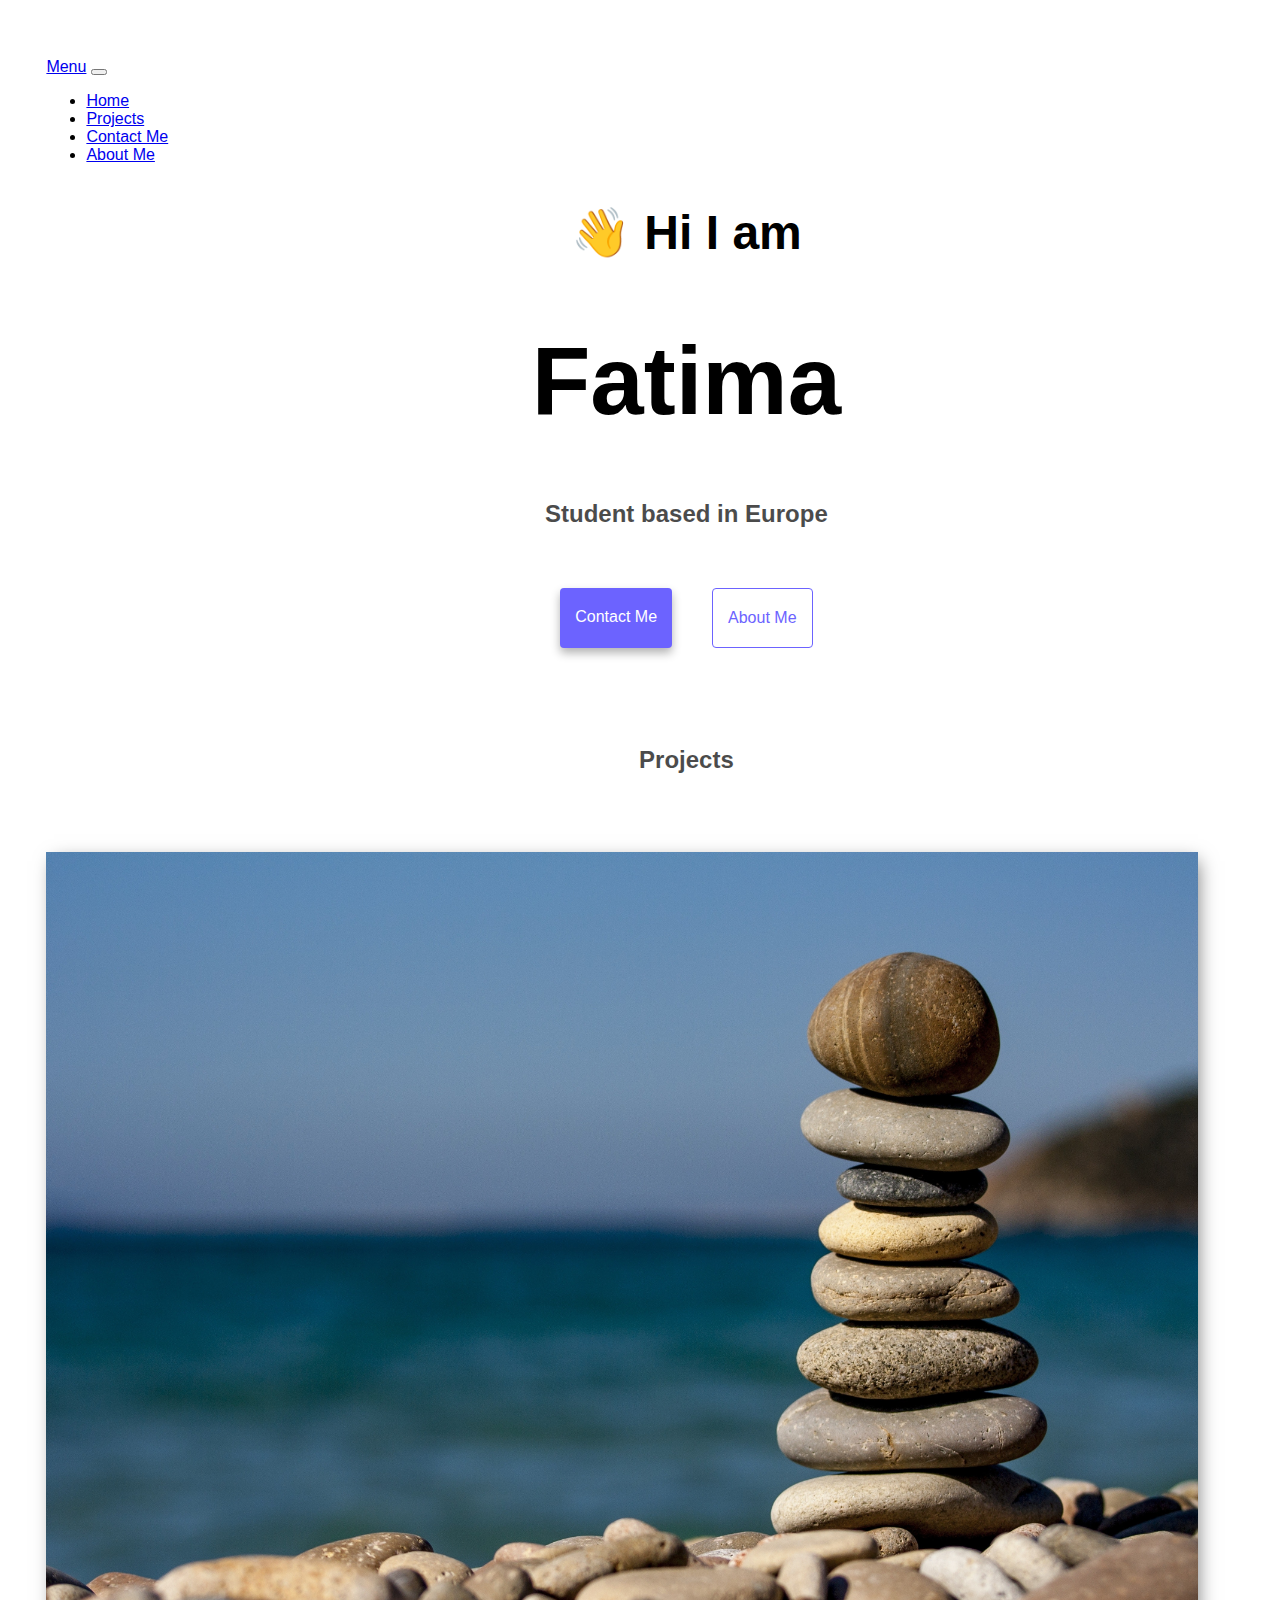
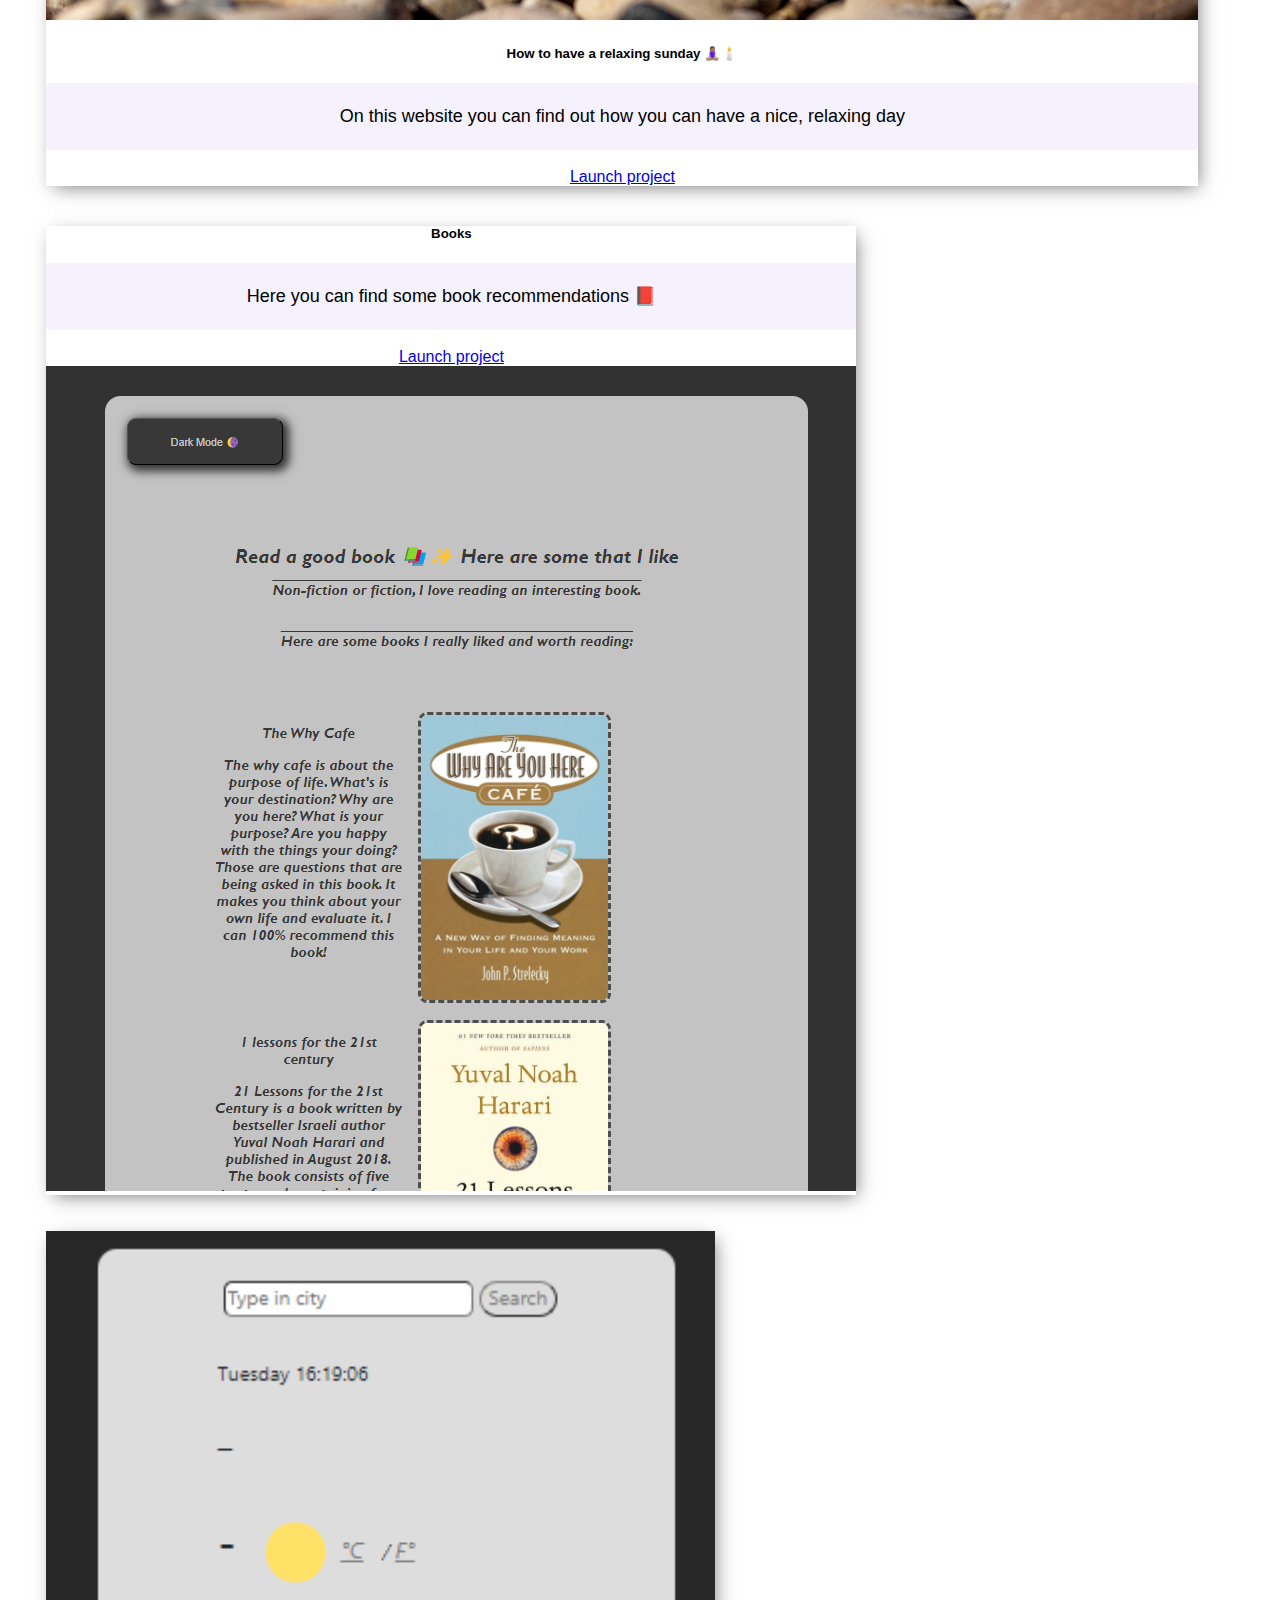
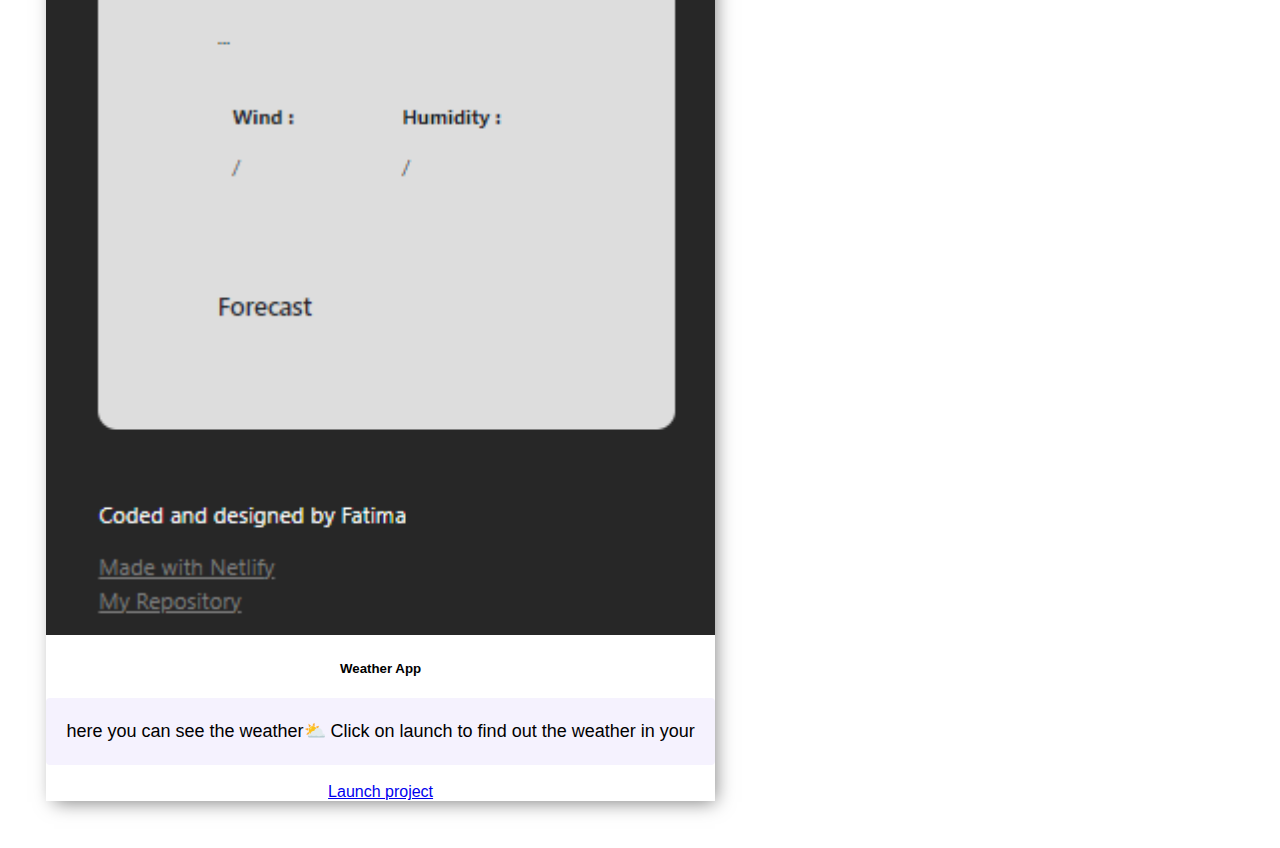
<file: index.html>
<!DOCTYPE html>
<html lang="en">
  <head>
    <meta charset="UTF-8" />
    <meta http-equiv="X-UA-Compatible" content="IE=edge" />
    <meta name="description" content="Home Page" />
    <meta name="viewport" content="width=device-width, initial-scale=1.0" />
    <title>Fatima</title>
    <link rel="stylesheet" href="style.css" />
    <link
      href="https://cdn.jsdelivr.net/npm/bootstrap@5.3.0-alpha3/dist/css/bootstrap.min.css"
      rel="stylesheet"
      integrity="sha384-KK94CHFLLe+nY2dmCWGMq91rCGa5gtU4mk92HdvYe+M/SXH301p5ILy+dN9+nJOZ"
      crossorigin="anonymous"
    />
    <script
      src="https://cdn.jsdelivr.net/npm/bootstrap@5.3.0-alpha3/dist/js/bootstrap.bundle.min.js"
      integrity="sha384-ENjdO4Dr2bkBIFxQpeoTz1HIcje39Wm4jDKdf19U8gI4ddQ3GYNS7NTKfAdVQSZe"
      crossorigin="anonymous"
    ></script>
  </head>
  <nav class="navbar navbar-expand-lg bg-body-tertiary">
    <div class="container-fluid">
      <a class="navbar-brand" href="#" target="_blank">Menu</a>
      <button
        class="navbar-toggler"
        type="button"
        data-bs-toggle="collapse"
        data-bs-target="#navbarNav"
        aria-controls="navbarNav"
        aria-expanded="false"
        aria-label="Toggle navigation"
      >
        <span class="navbar-toggler-icon"></span>
      </button>
      <div class="collapse navbar-collapse w-100" id="navbarNav">
        <ul class="navbar-nav">
          <li class="nav-item">
            <a
              class="nav-link active"
              aria-current="page"
              href="#"
              target="_blank"
              >Home</a
            >
          </li>
          <li class="nav-item">
            <a class="nav-link" href="#projects" target="_blank">Projects</a>
          </li>
          <li class="nav-item">
            <a class="nav-link" href="#" target="_blank">Contact Me</a>
          </li>
          <li class="nav-item">
            <a class="nav-link" href="about.html" target="_blank">About Me</a>
          </li>
        </ul>
      </div>
    </div>
  </nav>
  
  <body>
    <h2>👋 Hi I am</h2>
    <h1>Fatima</h1>
    <h3>Student based in Europe</h3>
    <div class="navigation-links">
      <a href="about.html#contact" class="contact-link" target="_blank"
        >Contact me</a
      >
      <a href="about.html" class="about-link" target="_blank">About me</a>
    </div>
    <br /><br /><br />
    <h3 id="projects">Projects</h3>
    <br /><br /><br />

    <div class="card mb-3" style="max-width:90%" class="card-container">
      <div class="row g-0">
        <div class="col-md-4">
          <img
            src="images/stones.png"
            class="img-fluid rounded-start"
            alt="image with stones which are stacked"
            style="width:100%;"
          />
        </div>
        <div class="col-md-8">
          <div class="card-body">
            <h5 class="card-title">How to have a relaxing sunday 🧘🏽‍♀️🕯️</h5>
            <p class="card-text">
              On this website you can find out how you can have a nice, relaxing
              day
            </p>
            <a
              href="https://www.shecodes.io/workshops/shecodes-basics-a0b33cd6-9dfc-4cea-bd4b-6ea3d75f7132/projects/1306795"
              class="btn btn-primary"
              target="_blank"
              >Launch project</a
            >
          </div>
        </div>
      </div>
    </div>
    <br />

    <div class="card mb-3" style="max-width:90%" class="card-container">
      <div class="row g-0">
        <div class="col-md-8">
          <div class="card-body">
            <h5 class="card-title">Books</h5>
            <p class="card-text">
              Here you can find some book recommendations 📕
            </p>
            <a
              href="https://www.shecodes.io/workshops/shecodes-basics-add-on-d2b7c3d8-28ae-4d49-b0e3-865c2ce1a353/projects/1315919"
              class="btn btn-primary"
              target="_blank"
              >Launch project</a
            >
          </div>
        </div>
        <div class="col-md-4">
          <img
            src="images/books.png"
            class="img-fluid rounded-start"
            alt="screenshot of book webpage"
            style="width:100%;"
          />
        </div>
      </div>
    </div>
    <br />

    <br>
    <div class="card mb-3" style="max-width:90%" class="card-container">
      <div class="row g-0">
        <div class="col-md-4">
          <img
            src="images/weatherapp.png"
            class="img-fluid rounded-start"
            alt="weather app preview"
            style="width: 100%;"
          />
        </div>
        <div class="col-md-8">
          <div class="card-body">
            <h5 class="card-title">Weather App</h5>
            <p class="card-text">
              here you can see the weather⛅ Click on launch to find out the weather in your
            </p>
            <a
            href="https://www.shecodes.io/workshops/shecodes-plus-0a53b5fe-7c61-4aa6-9b22-f305bb004b91/projects/1468140"
            class="btn btn-primary"
            target="_blank"
              >Launch project</a
            >
          </div>
        </div>
      </div>
    </div>
    
  </body>
  <style>
    :root {
    --primary-color: #6c63ff;
    --secondary-color: #f5f2fe;
    --box-shadow: 0 5px 10px rgba(0, 0, 0, 0.3);
  }
  
  body {

    font-family: Arial, Helvetica, sans-serif;
    width: 100%;
    height: 100%;
    margin-top: 20px;
			padding: 3%;
  }


  h1,
  h2,
  h3 {
    text-align: center;
  }
  
  h1 {
    font-size: 96px;
  }
  
  h2 {
    font-size: 48px;
  }
  
  h3 {
    font-size: 24px;
    opacity: 0.7;
  }
  
  p {
    background: var(--secondary-color);
    padding: 20px;
    border-radius: 4px;
    font-size: 18px;
    line-height: 1.5;
    text-align: center;
  }
  
  .navigation-links {
    display: flex;
    margin-top: 40px;
    justify-content: center;
  }
  
  .navigation-links a {
    margin: 20px;
    border-radius: 4px;
    padding: 20px 15px;
    text-decoration: none;
    text-transform: capitalize;
  }
  
  .contact-link {
    background: var(--primary-color);
    box-shadow: var(--box-shadow);
    color: white;
  }
  
  .about-link {
    color: var(--primary-color);
    border: 1px solid var(--primary-color);
  }
  
  .homepage-link {
    color: var(--primary-color);
    text-align: center;
    display: block;
  }
  
  .about-paragraphs {
    display: flex;
    margin: 30px 0;
  }
  
  .about-paragraphs p {
    margin: 10px;
  }
  
  .email-link {
    display: flex;
    justify-content: center;
    color: var(--primary-color);
    font-size: 28px;
    text-decoration: none;
  }
  
  .email-link:hover {
    text-decoration: underline;
  }
  

  
  .card {
    border: none;
    box-shadow: 4px 5px 18px -4px rgba(0, 0, 0, 0.52);
    width: max-content;
    height: max-content;
    transition: 0.3s;
    text-align: center;

  }

  .card-img {
    border-radius: 0;
    width: 100%;
  }
  

  .card mb-3 {
    border: none;
  }

  .card:hover {
    box-shadow: 0 8px 16px 0 rgba(0,0,0,0.2);
  }
  
  .card img {
    width: 100%;
  }
  
  .card-container {

    width: 90%;
      margin: auto;
      display:flexbox;
      flex-wrap: wrap;
  }

  

  
@media (max-width: 767px) {
}

@media (min-width: 768px) {
}
  </style>
</html>
</file>
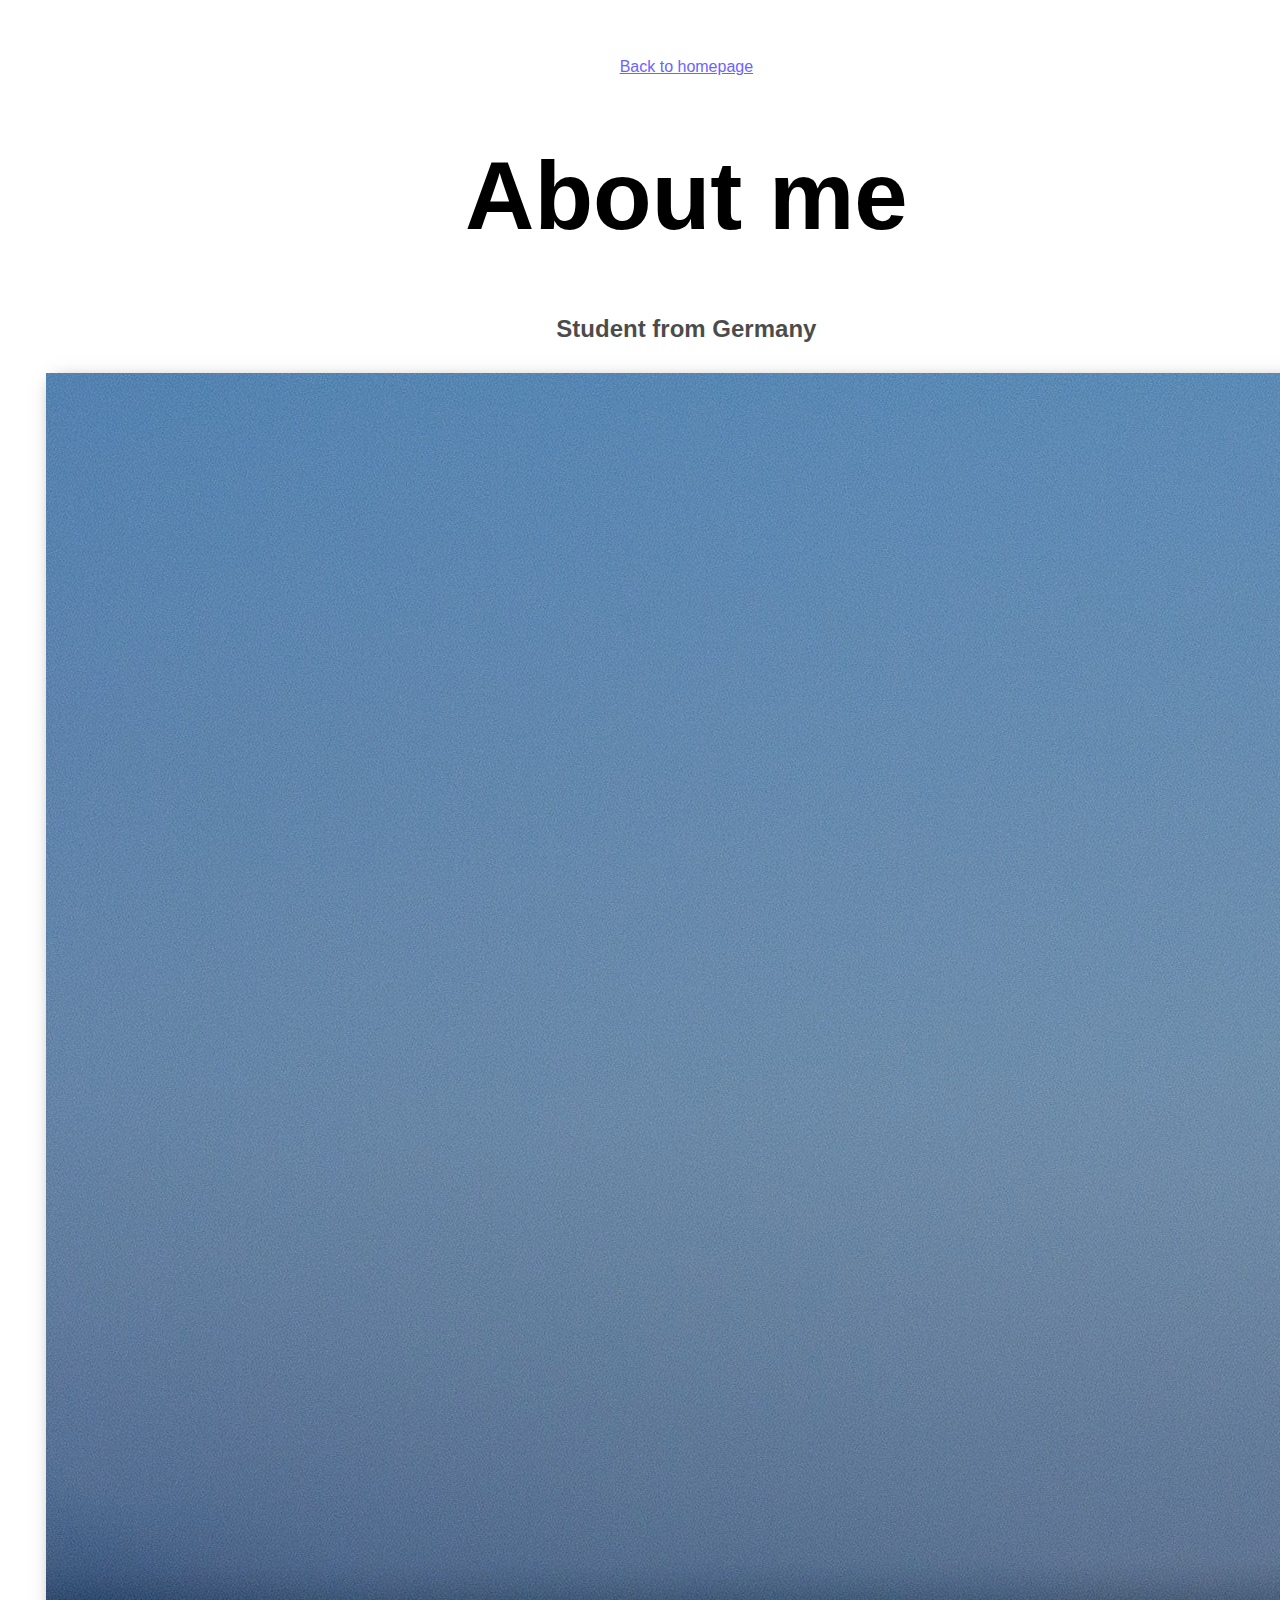
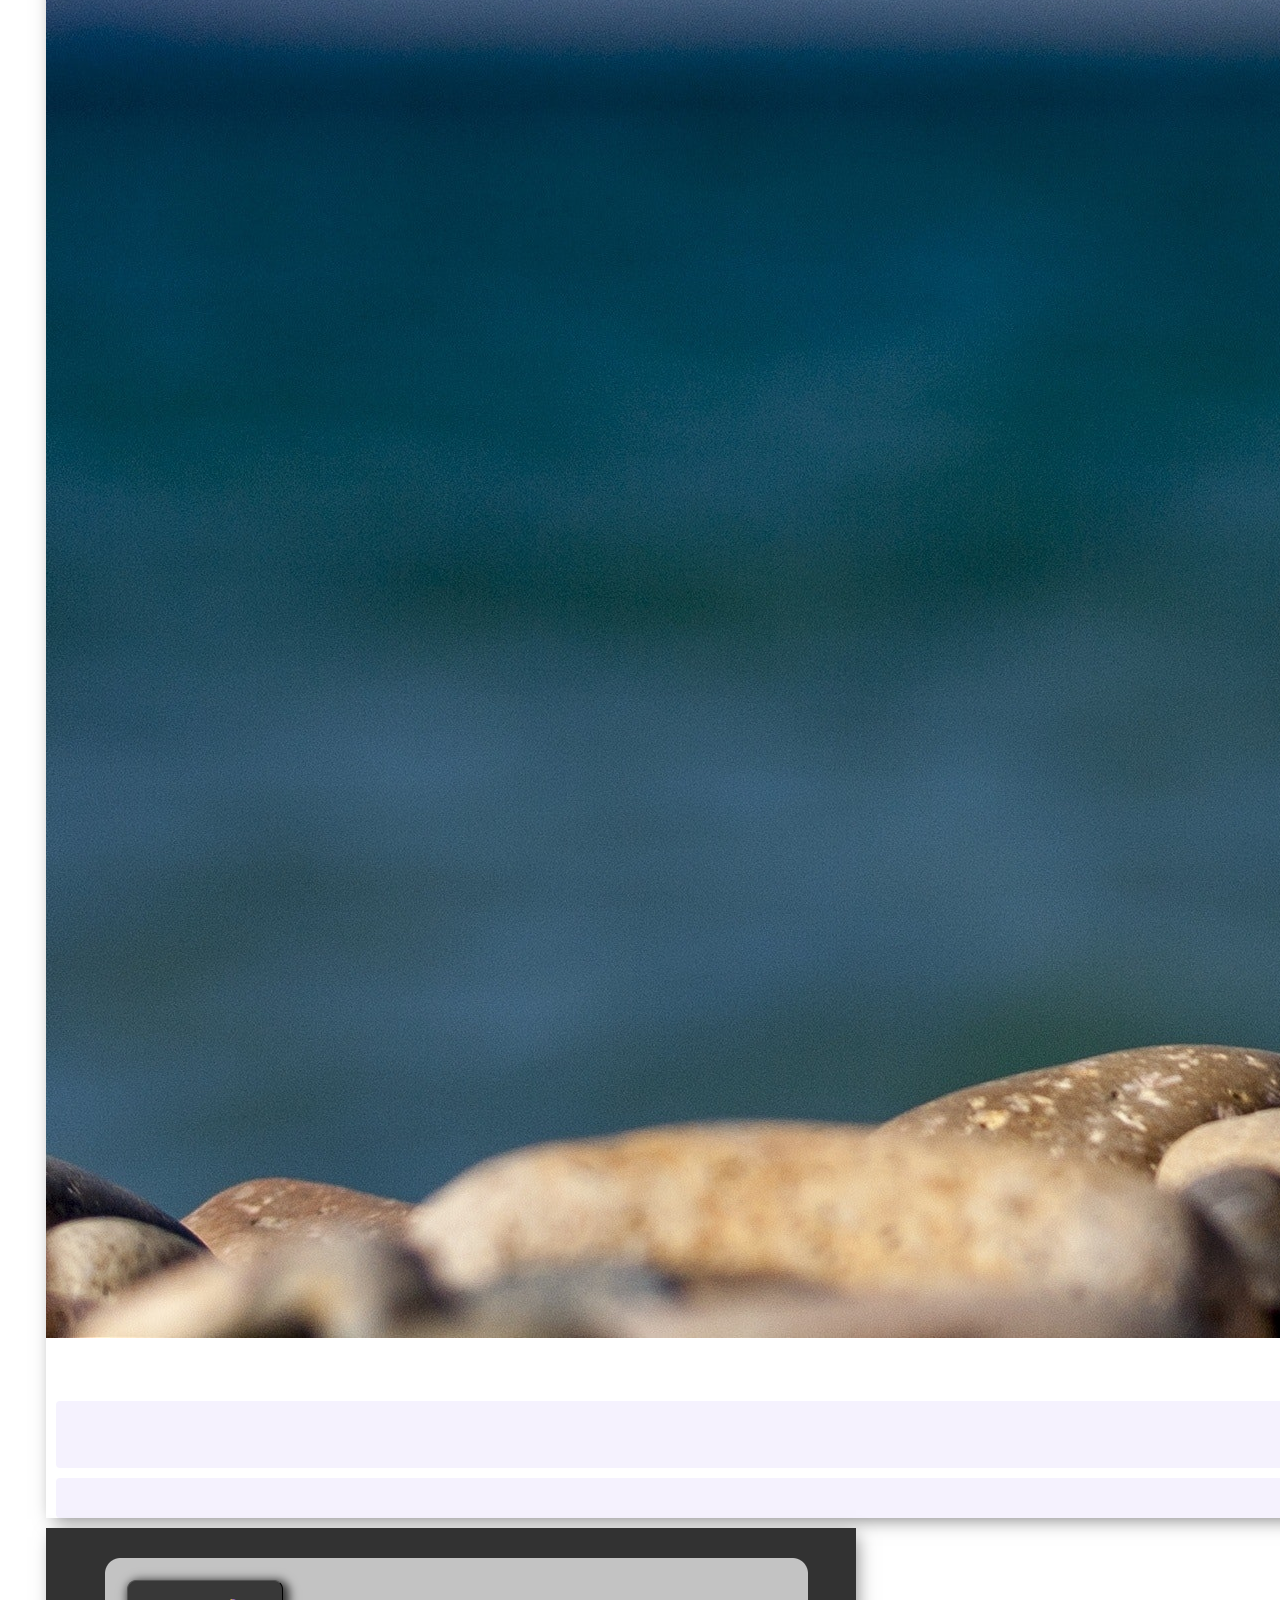
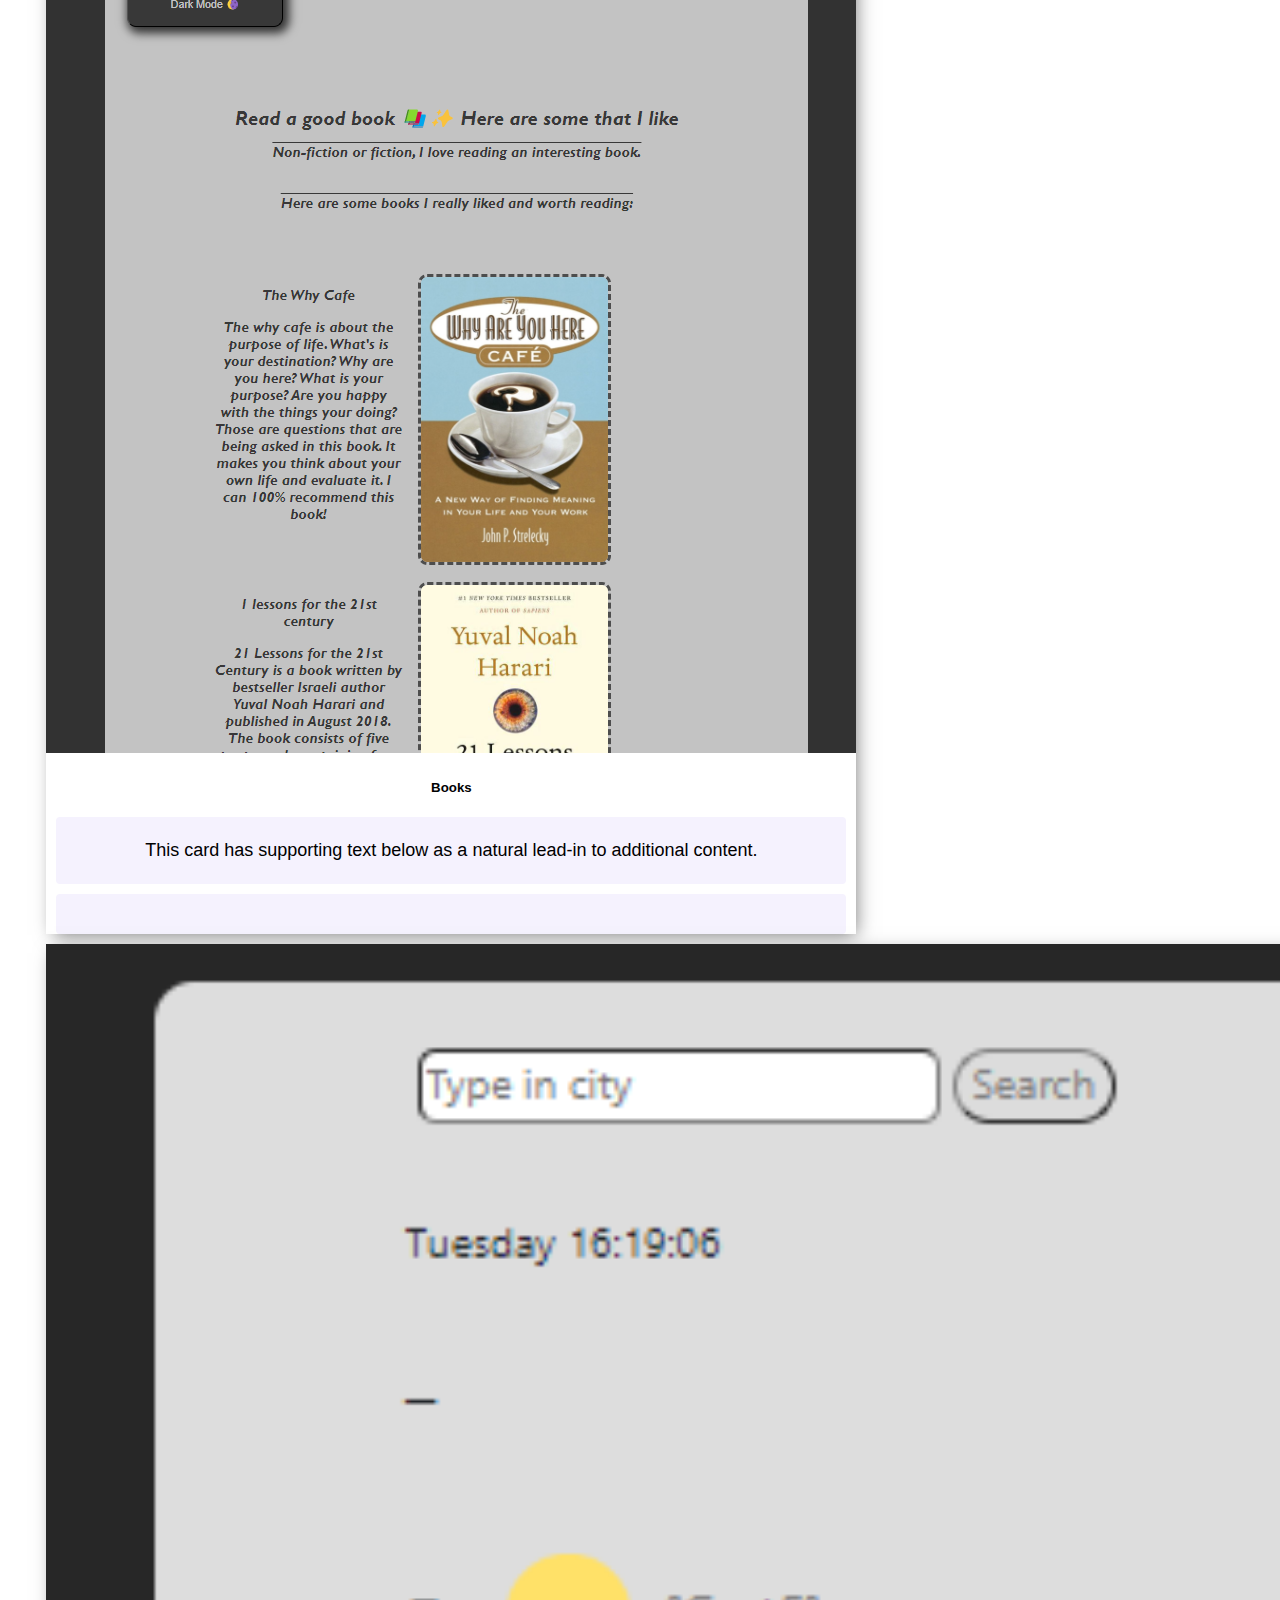
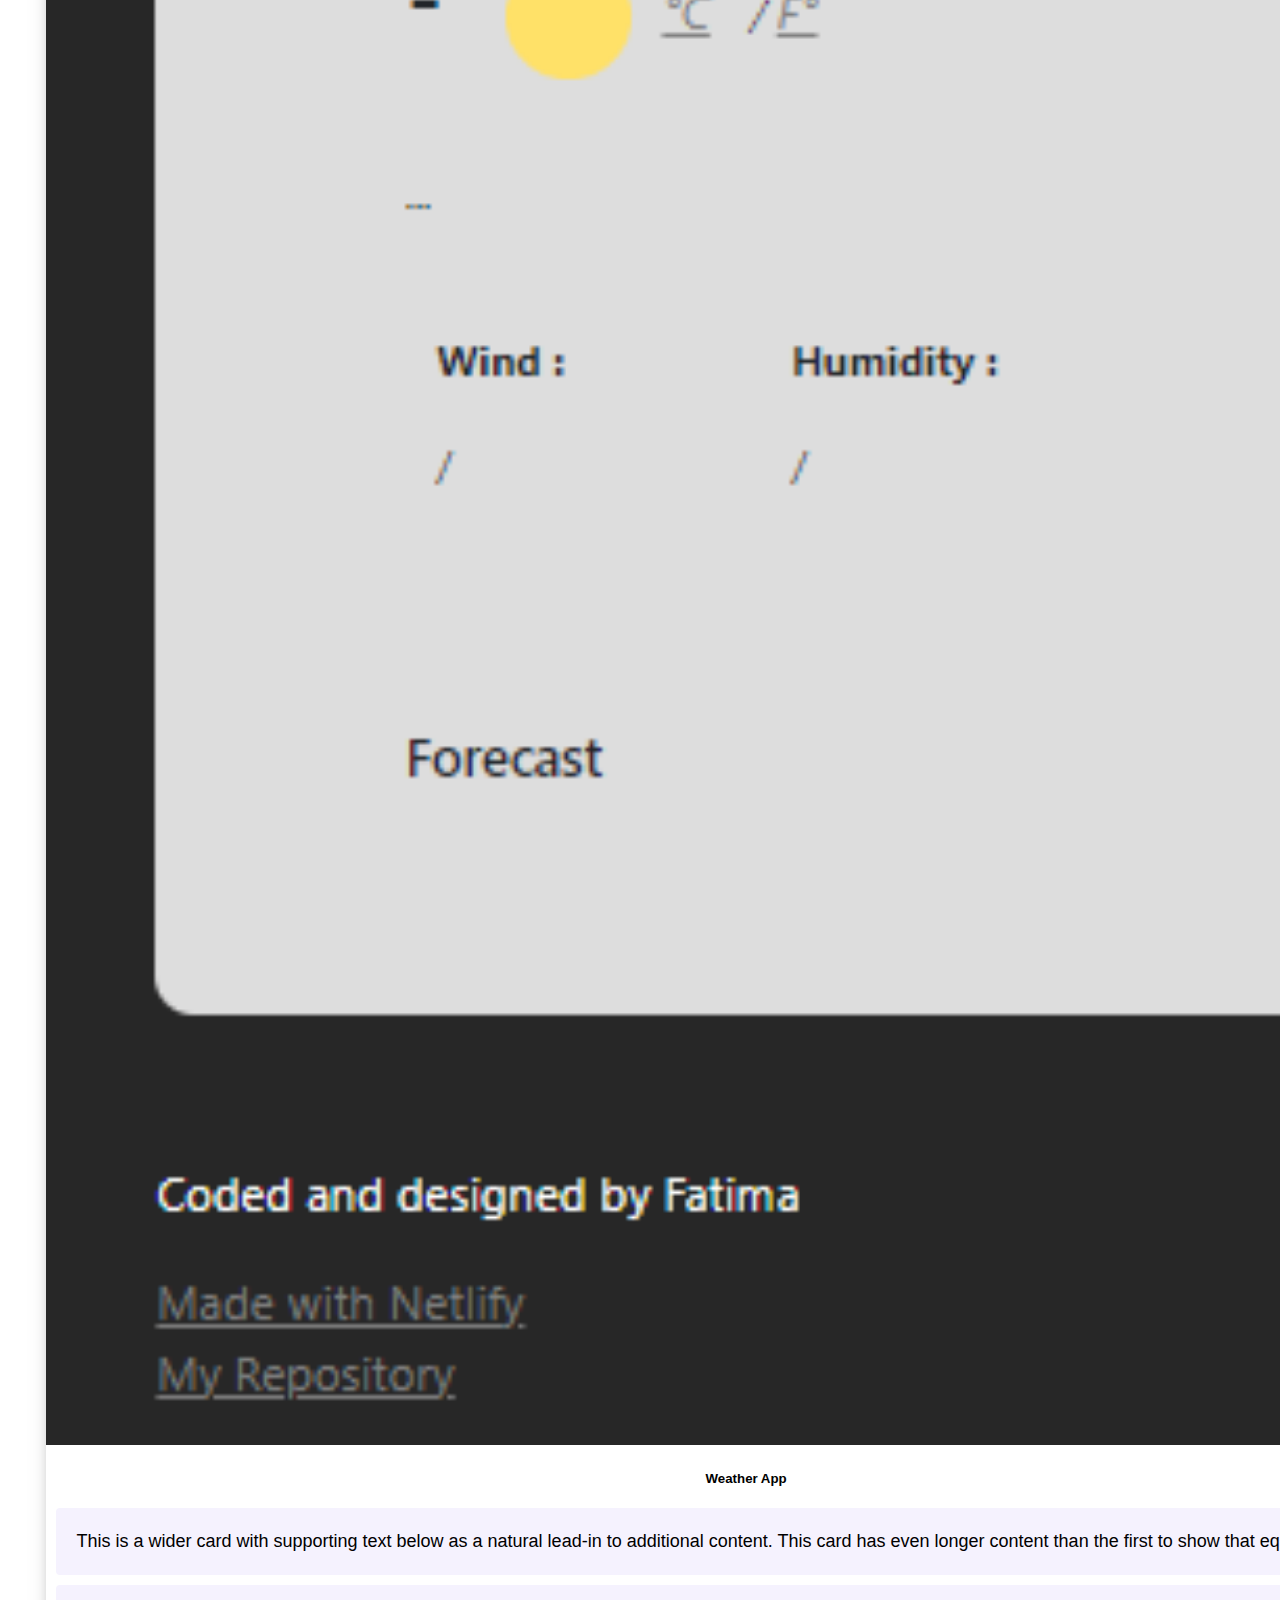
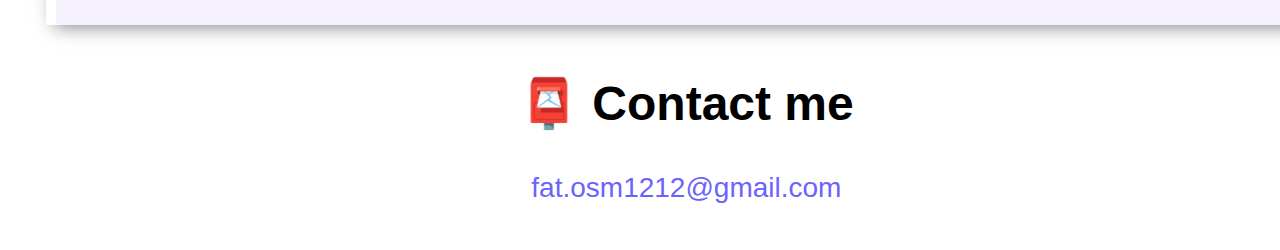
<file: about.html>
<!DOCTYPE html>
<html lang="en">
  <head>
    <meta charset="UTF-8" />
    <meta name="description" content="About" />
    <meta http-equiv="X-UA-Compatible" content="IE=edge" />
    <meta name="viewport" content="width=device-width, initial-scale=1.0" />
    <link rel="stylesheet" href="style.css" />
    <link
      href="https://cdn.jsdelivr.net/npm/bootstrap@5.3.0-alpha3/dist/css/bootstrap.min.css"
      rel="stylesheet"
      integrity="sha384-KK94CHFLLe+nY2dmCWGMq91rCGa5gtU4mk92HdvYe+M/SXH301p5ILy+dN9+nJOZ"
      crossorigin="anonymous"
    />
    <script
      src="https://cdn.jsdelivr.net/npm/bootstrap@5.3.0-alpha3/dist/js/bootstrap.bundle.min.js"
      integrity="sha384-ENjdO4Dr2bkBIFxQpeoTz1HIcje39Wm4jDKdf19U8gI4ddQ3GYNS7NTKfAdVQSZe"
      crossorigin="anonymous"
    ></script>
    <title>About Fatima</title>
  </head>
  <body>
    <a href="index.html" class="homepage-link" target="_blank"
      >Back to homepage</a
    >
    <h1>About me</h1>
    <h3>Student from Germany</h3>
    <div class="about-paragraphs">
      <div class="card-group">
        <div class="card">
          <img src="images/stones.png" class="card-img-top" alt="..." />
          <div class="card-body">
            <h5 class="card-title">How to relax</h5>
            <p class="card-text">
              This is a wider card with supporting text below as a natural
              lead-in to additional content. This content is a little bit
              longer.
            </p>
            <p class="card-text"></p>
          </div>
        </div>
        <div class="card">
          <img src="images/books.png" class="card-img-top" alt="..." />
          <div class="card-body">
            <h5 class="card-title">Books</h5>
            <p class="card-text">
              This card has supporting text below as a natural lead-in to
              additional content.
            </p>
            <p class="card-text"></p>
          </div>
        </div>
        <div class="card">
          <img src="images/weatherapp.png" class="card-img-top" alt="..." />
          <div class="card-body">
            <h5 class="card-title">Weather App</h5>
            <p class="card-text">
              This is a wider card with supporting text below as a natural
              lead-in to additional content. This card has even longer content
              than the first to show that equal height action.
            </p>
            <p class="card-text"></p>
          </div>
        </div>
      </div>
    </div>

    <div id="contact">
      <h2>📮 Contact me</h2>
      <a href="mailto:[email]" class="email-link" target="_blank">
        fat.osm1212@gmail.com
      </a>
    </div>
  </body>
</html>
</file>
<file: style.css>
:root {
    --primary-color: #6c63ff;
    --secondary-color: #f5f2fe;
    --box-shadow: 0 5px 10px rgba(0, 0, 0, 0.3);
  }
  
  body {

    font-family: Arial, Helvetica, sans-serif;
    width: 100%;
    height: 100%;
    margin-top: 20px;
			padding: 3%;
  }


  h1,
  h2,
  h3 {
    text-align: center;
  }
  
  h1 {
    font-size: 96px;
  }
  
  h2 {
    font-size: 48px;
  }
  
  h3 {
    font-size: 24px;
    opacity: 0.7;
  }
  
  p {
    background: var(--secondary-color);
    padding: 20px;
    border-radius: 4px;
    font-size: 18px;
    line-height: 1.5;
    text-align: center;
  }
  
  .navigation-links {
    display: flex;
    margin-top: 40px;
    justify-content: center;
  }
  
  .navigation-links a {
    margin: 20px;
    border-radius: 4px;
    padding: 20px 15px;
    text-decoration: none;
    text-transform: capitalize;
  }
  
  .contact-link {
    background: var(--primary-color);
    box-shadow: var(--box-shadow);
    color: white;
  }
  
  .about-link {
    color: var(--primary-color);
    border: 1px solid var(--primary-color);
  }
  
  .homepage-link {
    color: var(--primary-color);
    text-align: center;
    display: block;
  }
  
  .about-paragraphs {
    display: flex;
    margin: 30px 0;
  }
  
  .about-paragraphs p {
    margin: 10px;
  }
  
  .email-link {
    display: flex;
    justify-content: center;
    color: var(--primary-color);
    font-size: 28px;
    text-decoration: none;
  }
  
  .email-link:hover {
    text-decoration: underline;
  }
  

  
  .card {
    border: none;
    box-shadow: 4px 5px 18px -4px rgba(0, 0, 0, 0.52);
    width: max-content;
    height: max-content;
    transition: 0.3s;
    text-align: center;

  }

  .card-img {
    border-radius: 0;
    width: 100%;
  }
  

  .card mb-3 {
    border: none;
  }

  .card:hover {
    box-shadow: 0 8px 16px 0 rgba(0,0,0,0.2);
  }
  
  .card img {
    width: 100%;
  }
  
  .card-container {

    width: 90%;
      margin: auto;
      display:flexbox;
      flex-wrap: wrap;
  }
</file>
